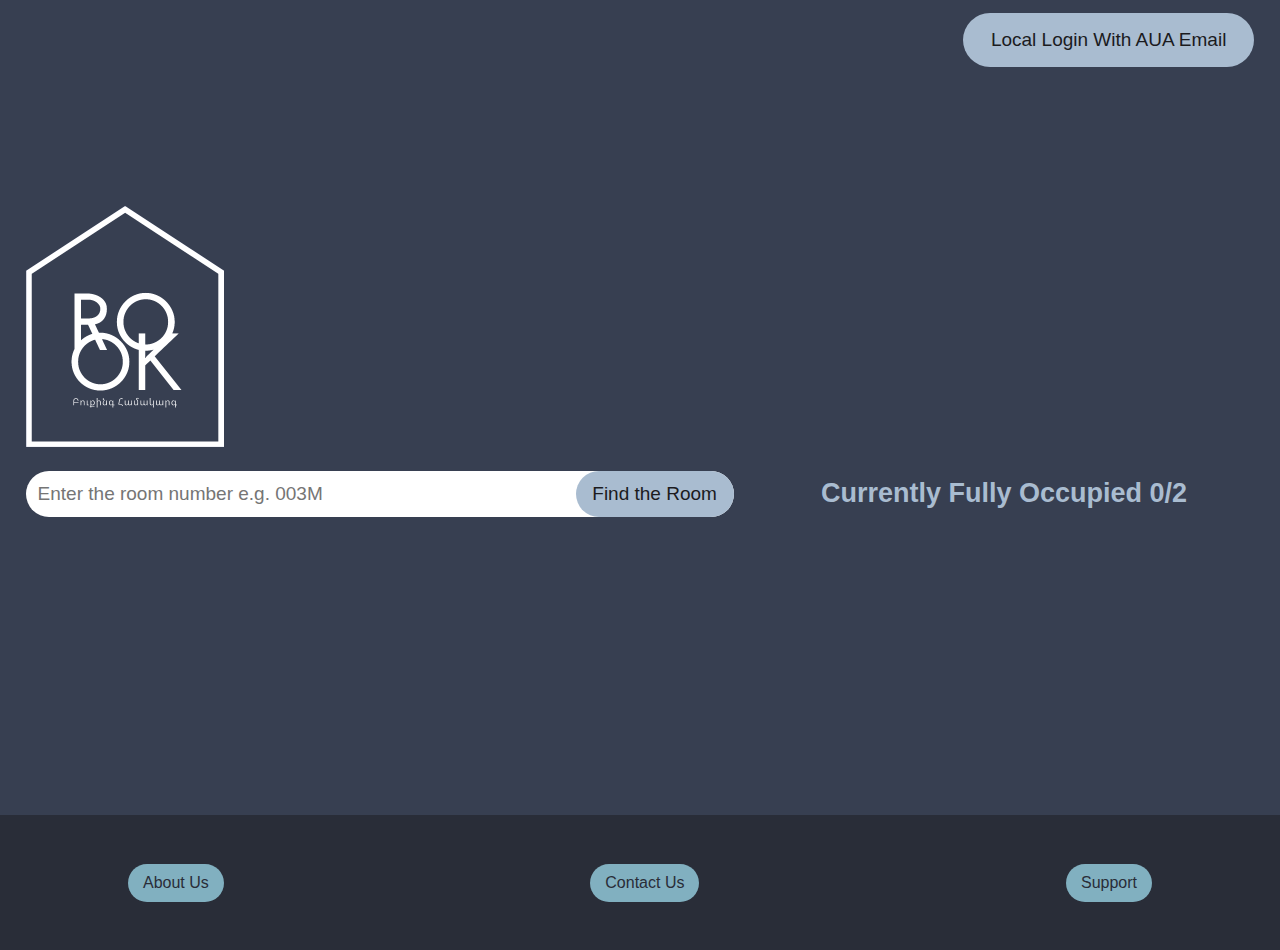
<file: NewUI/index.html>
<!DOCTYPE html>
<html>
<head>
<title>ROOK / AUA</title>
<meta name="viewport" content="width=device-width, initial-scale=1.0">
<script type="text/javascript" src="js/data.js"></script>
<script src="js/script.js"></script>
<link rel="stylesheet" href="css/styles.css">
</head>
<body>
<div id="unavailable"></div>
<div id="notificationmessagebox">
    <div id="notificationmessagebox-content">
        <!--Here goes the notification message-->
    </div>
</div>

<header id="header">
    <div id="header-content">
        <div id="header-content-login">
            <a class="big-btn" id="homeloginbutton" onclick="showpopup('loginbox')">Local Login With AUA Email</a>
            <div id="userprofiledetails"><span id="userprofilefname"></span>&nbsp;<span id="userprofilelname">&nbsp;</span><span id="userprofileemail"></span><a class="small-btn" id="mybookedroom"><!--Here goes room details if room is booked--></a><a onclick="logout()" class="small-btn">Logout</a></div>
        </div>
    </div>
</header>
<div id="popups">
    <div id="loginbox" class="popupwindow">
        <h1 id="loginboxtitle" class="popupwindow-title">Login</h1>
        <input type="email" id="useremail" name="useremail" placeholder="AUA Email" onkeyup="handleenter(event, 'login()')"><br>
        <div class="box-buttons"><button type="button" id="loginbutton" class="big-btn" onclick="login()">Login</button></div>
    </div>
    <div id="aboutusbox" class="popupwindow">
        <h1 id="aboutusboxtitle" class="popupwindow-title">About Us</h1>
        <p>Hey!<br>
            This project was created by a small group of AUA students aiming to help the AUA community to use the AUA rooms more efficiently. Since during the midterm and final exams library rooms and labs are full, a lot of students don't have a place to study. Therefore, we created this platform to allow students to book available rooms in AUA to study. Now you can check whether the AUA rooms are available or not, when they are available, and how long you can book them. Due to our project, many students in AUA will have a proper place to study and prepare for their exams. 
            <br>The idea came up during the "Introduction to the World of Programming" course, and we developed our concept and created this platform. There are three members in our group: Ani, Gayane, and David (Manvel). We all are freshman students majoring in English and Communications, and Business. Below you can meet our group members.</p>
            <div id="members-aboutus">
                <div class="members-info"><img src="img/Ani.png" alt="Ani's photo" class="aboutus-memberphoto"><p>Ani Babayan (BAEC)</p></div>
                <div class="members-info"><img src="img/David.png" alt="David's photo" class="aboutus-memberphoto"><p>David M. Manvelyan (BAB)</p></div>
                <div class="members-info"><img src="img/Gaya.png" alt="Gaya's photo" class="aboutus-memberphoto"><p>Gayane Amirjanyan (BAEC)</p></div>
            </div>
    </div>
    <div id="contactusbox" class="popupwindow">
        <h1 id="contactusboxtitle" class="popupwindow-title">Contact Us</h1>
        <p>If you have any problem or question related to our services and their quality, you can contact us. We'll respond to you quickly, maximum within 7 working days. In case of questions or issues requiring additional research we will respond within14 working days.<br><br>
            Headquarter<br><br>
            American University of Armenia<br>
            40 Marshal Baghramyan Ave.<br>
            Yerevan 0019, Republic of Armenia<br><br>
            
            Phone: +374 55 48 11 64<br>
            &nbsp;&nbsp;&nbsp;&nbsp;&nbsp;&nbsp;&nbsp;&nbsp;&nbsp;&nbsp;&nbsp;&nbsp;+374 94 16 12 14<br>
            &nbsp;&nbsp;&nbsp;&nbsp;&nbsp;&nbsp;&nbsp;&nbsp;&nbsp;&nbsp;&nbsp;&nbsp;+374 12 34 56 78<br><br>
            
            e-mail: manvel_manvelyan@edu.aua.am<br>
            &nbsp;&nbsp;&nbsp;&nbsp;&nbsp;&nbsp;&nbsp;&nbsp;&nbsp;&nbsp;&nbsp;&nbsp;ani_babayan@edu.aua.am<br>
            &nbsp;&nbsp;&nbsp;&nbsp;&nbsp;&nbsp;&nbsp;&nbsp;&nbsp;&nbsp;&nbsp;&nbsp;gayane_amirjanyan@edu.aua.am<br>
            
            
            </p>
            <a title="Our Instagram page" href="https://instagram.com/rook_aua"><img class="social-media-icon" src="img/ig.svg" alt=""></a>
            <div style="color:navy; font-size:1px; text-decoration: none; display:none">Icons made by <a style="color:navy; font-size:8px; text-decoration: none;" href="https://www.flaticon.com/authors/pixel-perfect" title="Pixel perfect">Pixel perfect</a> from <a style="color:navy; font-size:8px; text-decoration: none;" href="https://www.flaticon.com/" title="Flaticon">www.flaticon.com</a></div>
    </div>
    <div id="supportbox" class="popupwindow">
        <!--<h1 id="supportboxtitle" class="popupwindow-title">Support</h1>-->
        <div style="height: 0;"><iframe src="https://www.loom.com/embed/4dbe1b4aec3c4d6ebeedc3f786fa8533" frameborder="0" webkitallowfullscreen mozallowfullscreen allowfullscreen style="position: absolute; top: 0; left: 0; width: 100%; height: 100%;"></iframe></div>
    </div>
    <div id="bookroombox" class="popupwindow">
        <h1 id="bookroomtitle" class="popupwindow-title">You are booking the room: <span id="bookroombox-roomcode"></span></h1>
        <div id="bookroomdetails">
            <input type="password" placeholder="Room Password" id="bookroompassword" class="roundify-input">
            <label for="bookroom-hoursofreservation">Booking Duration: </label>
            <select id="bookroom-hoursofreservation" class="roundify-input">
                <!--Here goes the generated times from JSON-->
            </select>
            <label for="bookroom-membernumber">Booking For: </label>
            <select id="bookroom-membernumber" class="roundify-input">
                <!--Here goes the generated member number from JSON-->
            </select>
        </div>
        <div class="box-buttons">
            <a class="big-btn" id="accept-booking-btn">Book Now!</a>
            <a class="big-btn" id="decline-booking-btn">Cancel</a>
        </div>
    </div>
</div>
<main id="main">
    <div id="main-content">
        <div id="homepage">
            <a onclick="resetall()"><span id="homepagelogo"></span></a>
            <div id="allroominfo">
                <div id="homeroombar">
                    <input type="text" id="userroomnumber" name="userroomnumber" placeholder="Enter the room number e.g. 003M" onkeyup="handleenter(event, 'loadroomdetails()')">
                    <button id="gototheroom" type="button"  onclick="loadroomdetails()">Find the Room</button>
                </div>
                <div id="allroomstatus">
                <h2>Currently Fully Occupied <span id="allroomsoccupied">0</span>/<span id="allroomscount">0</span></h2>
                </div>
            </div>
    </div>
    <a class="small-btn" id="goback-btn" onclick="loadallroominfo()">Go Back</a><br>
        <div id="roominfo" class="interactivecontentbox">
            <!--Place For Room Info-->
            <span id="roominfo-roomcode"></span><br>
            <span id="roominfo-roomlocation"></span><br>
            <span id="roominfo-roomoccupiedseats"></span><i> /</i>
            <span id="roominfo-roomcapacity"></span><br>
            <span id="roominfo-roombookedby"></span><br>
            <span id="roominfo-status"></span><br>
            <a class="small-btn" id="roombookbutton" >Book This Room</a><br>
            <a class="small-btn" id="roomunbookbutton" >Fast Unbook</a><br>
        </div>
    </div>
</main>
<footer id="footer">
    <div id="footer-content">
        <a class="small-btn" id="aboutusbutton" onclick="showpopup('aboutusbox')">About Us</a>
        <a class="small-btn" id="contactusbutton" onclick="showpopup('contactusbox')">Contact Us</a>
        <a class="small-btn" id="supportbutton" onclick="showpopup('supportbox')">Support</a>
    </div>
</footer>


</body>
</html>
</file>
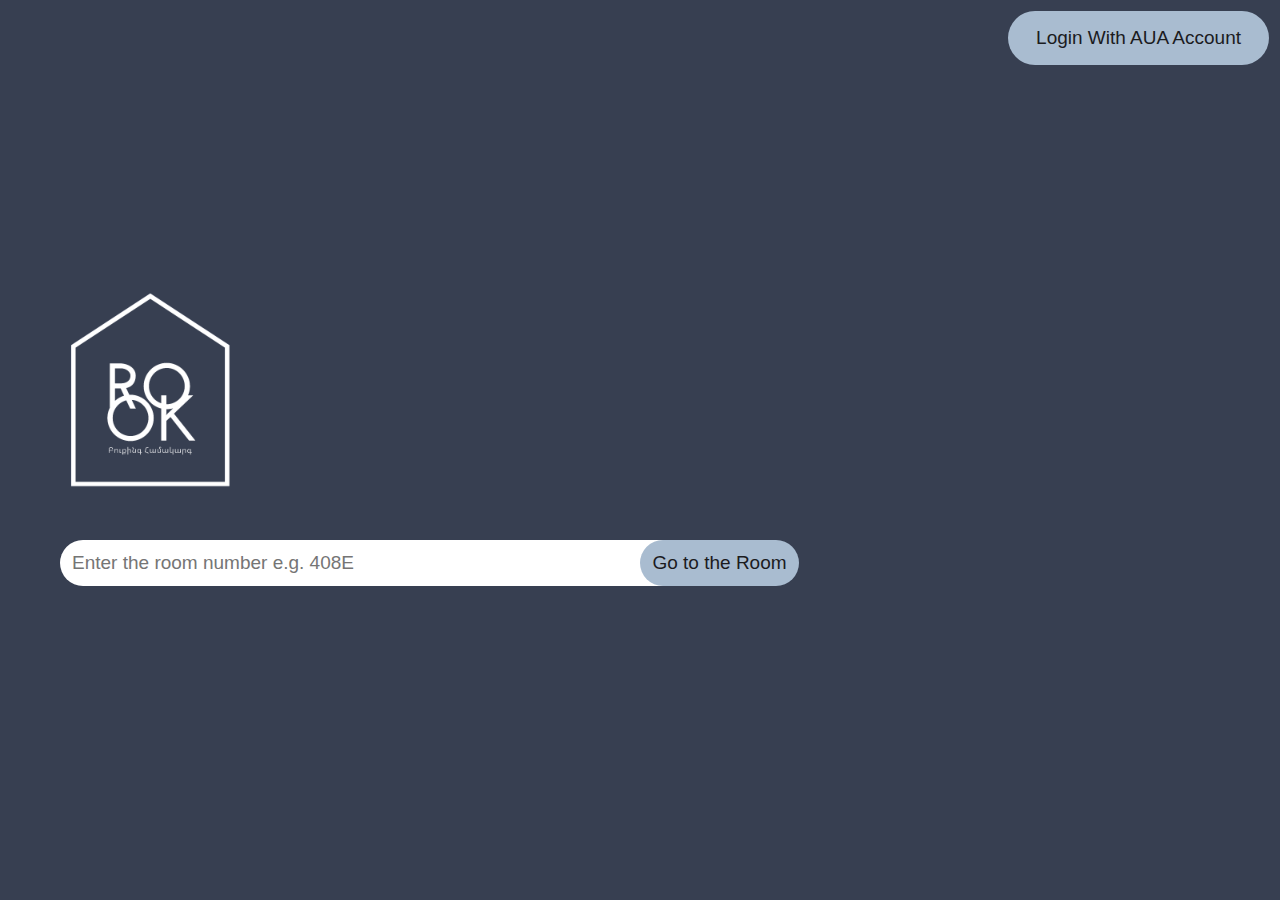
<file: UI/index.html>
<!DOCTYPE html>
<html>
<head>
<title>ROOK / AUA</title>
<link rel="stylesheet" href="css/styles.css">
<script src="js/script.js"></script>
</head>
<body>
<div id="unavailable"></div>

<div id="header">
    <a class="right bigbtn toprightbtn" id="homeloginbutton" onclick="showloginbox()">Login With AUA Account</a>
</div>
<div id="loginbox">
    <h1 id="loginboxtitle">Login</h1>
    <input type="email" id="useremail" name="useremail" placeholder="AUA Email"><br>
    <button type="button" id="loginbutton" class="bigbtn" onclick="login()">Login</button>
</div>
<div id="content">
    <div id="homepagelogo" alt="ROOK Logo"></div>
    <div class="left" id="homeroombar">
            <input type="text" id="userroomnumber" name="userroomnumber" placeholder="Enter the room number e.g. 408E">
            <button id="gototheroom" type="button"  onclick="gototheroom()">Go to the Room</button>
    </div>
    <div id="roominfo">
        <h1>This feature is not ready yet!</h1>
    </div>
</div>
<div id="footer"></div>

</body>
</html>
</file>
<file: NewUI/css/styles.css>
* {
    margin: 0; 
    padding: 0; 
    font-family: 'Segoe UI', Tahoma, Geneva, Verdana, sans-serif;
    transition: width 0.5s, height 0.5s, transform 0.5s;
}

a:hover{
    cursor: pointer;
}

body {
    background-color: #373F51;
    display: flex;
    flex-direction: column;
    position: relative;
}

#header {
    display: flex;
    justify-content: center;
    align-items: center;
    height: 80px;
    width:  100%;
    top:0;
    background-color: #373F51;
}

#header-content{
    width: 96vw;
    display: flex;
    justify-content: flex-end;
}

#main {
    display: flex;
    justify-content: center;
    align-items: center;
    width: 100%;
    height: 80vh;
    min-height: 600px;
    background-color: #373F51;
    flex: 10;
}

#main-content{
    display: flex;
    width: 96vw;
    flex-direction: column;
}

  /* Button styles */

.big-btn {
	background-color:#A9BCD0;
	border-radius:28px;
	display:inline-block;
	cursor:pointer;
	color: #1B1B1E;
	font-size:19px;
	padding:16px 28px;
    text-decoration:none;
    border: 0;
    outline: 0;
    text-align: center;
}

.big-btn:hover {
    background-color:#D8DBE2;
}
.whitebtn:active {
	position:relative;
	top:1px;
}

#homeroombar{
    display: flex;
    justify-content: flex-start;
    align-items: center;
    flex-wrap: nowrap;
    margin-top: 20px;
    margin-bottom:20px;
    margin-right: 20px;
    flex:1;
}

#homeroombar input[type=text], #useremail {
    border: none;
    border-radius: 28px;
    font-size: 19px;
    background-color: #FFFFFF;
    padding: 12px 12px 12px 12px;
    outline: 0;
  }

#homeroombar input[type=text]:focus, #useremail:focus {
    border: none;
  }

  #userroomnumber {
    width: 45vw;
    min-width: 550px;
    padding: 12px 120px 12px 12px !important;
  }

  #homeroombar button {
	background-color:#A9BCD0;
	border-radius:28px;
	display:inline-block;
	cursor:pointer;
	color: #1B1B1E;
	font-size:19px;
	padding: 12px;
    text-decoration:none;
    border:0;
    outline: 0;
    margin-left: -158px;
    min-width: 158px;
}

#homeroombar button:hover {
	background-color:#D8DBE2;
}


#homepagelogo {
    background: url("../img/logo.png");
    background-size: 198px 241px;
    height: 241px;
    width: 198px;
    display: inline-block;
}

#popups{
    position: absolute;
    display: none;
    width: 100%;
    height: 100vh;
    justify-content: center;
    align-items: center;
}

#loginbox{
    width: 500px;
    height: 300px;
    align-items: center;
}

#bookroombox{
    height: 300px;
    align-items: center;
}

.box-buttons{
    margin-top: 25px;
}

#aboutusbox, #contactusbox, #supportbox{
    width: 80vw;
    height: 80vh;
    flex-wrap: wrap;
    font-size: 18px;
    flex-direction: row;
    justify-content: center;
}

.popupwindow {
    display: none;
    margin: auto;
    z-index: 1000;
    border-color: #A9BCD0;
    background-color: #1B1B1E;
    color: #A9BCD0;
    border-style: outset;
    border-radius: 20px;
    flex-flow: column;
    position: absolute;
    justify-self: center;
    align-self: center;
    padding: 15px;
    overflow: auto;
}

#useremail {
    margin-top: 40px;
    width:270px;
}

.popupwindow-title {
    text-align: center;
    font-size: 36px;
    margin-top: 15px;
    color: #D8DBE2;
}

#unavailable {
    width: 100%;
    height: 100%;
    position: absolute;
    background-color: #000000b3;
    display:none;
    z-index: 1;
}

#homeloginbutton {
    z-index: 1000;
    display: none;
}

#goback-btn{
    margin-top:20px;
    display: none;
}

.interactivecontentbox{
    display:none;
    width: auto;
    padding: 15px;
    height: auto;
    margin-bottom: 25px;
    border-radius: 30px;
}

#roominfo {
    background-color: #C1CCD9;
    margin-top:10px;
}

#allroominfo{
    display: flex;
    justify-content: space-between;
    flex-wrap: wrap;
}

#allroomstatus{
    display: flex;
    align-items: center;
    flex:1;
    color: #A9BCD0;
    font-size: 18px;
    justify-content: center;
}

#footer {
    display:flex;
    justify-content: center;
    min-width:225px;
    height:15vh;
    min-height:70px;
    align-items: center;
    position: sticky;
    background-color:#292D38 ;
    margin-top:auto;
    flex-shrink: 0;
    margin-top:15vh;
}

#footer-content{
    display: flex;
    width: 80vw;
    justify-content: space-between;
    flex-direction: row;
}

.small-btn{
    color: #292D38;
    background-color: #81B0C0;
    text-decoration: none;
    text-align: center;
    padding: 10px 15px 10px 15px;
    border-radius: 30px;
}

.small-btn:hover{
    background-color: #A9BCD0;
    cursor: pointer;
}

#notificationmessagebox{
    display: none;
    width: 100%;
    height: 0px;
    position: fixed;
    color: #ffffff;
    z-index: 2;
    justify-content: center;
    align-items: center;
}

#notificationmessagebox-content{
    width: 95%;
    font-size: 32px;
}

#userprofiledetails{
    color: #A9BCD0;
}

#userprofilefname, #userprofilelname{
    font-size: 32px;
}

#userprofileemail{
    font-size: 18px;
    margin-right: 10px;
}

#userprofiledetails{
    display: none;
    font-size: 18px;
}

.roundify-input {
    border: none;
    border-radius: 28px;
    font-size: 19px;
    background-color: #FFFFFF;
    padding: 12px 12px 12px 12px;
    outline: 0;
}

#roomunbookbutton, #roombookbutton{
    display: none;
}

#aboutusbox{
    font-size: 26px;
}

#bookroompassword{
    display: none;
    display: block;
    margin: auto;
    margin-bottom: 10px;
    margin-top: 5px;
}

#mybookedroom{
    display: none;
    margin-right:10px;
}

.aboutus-memberphoto{
    width: 150px;
    height: 150px;
    background-attachment: fixed;
    border-radius: 100%;
    object-fit: cover;
}

#members-aboutus{
    display: flex;
    flex-direction: row;
    justify-content: space-around;
    margin-top:25px;
    width: 76vw;
}

.social-media-icon{
    height: 50px;
    width: 50px;
}

.social-media-icon:hover{
    height: 50px;
    width: 50px;
    opacity: 0.5;
}

.members-info{
    text-align: center;
}
</file>
<file: UI/css/styles.css>
* {
    margin: 0; 
    padding: 0; 
    font-family: 'Segoe UI', Tahoma, Geneva, Verdana, sans-serif;
}

body {
    background-color: #373F51;
}

#header {
    height: 80px;
    width:  100%;
    position: fixed;
    top:0;
    background-color: #373F51;
}

#content {
    max-height: 100%;
    width: 100%;
    background-color: #373F51;
    padding-top: 90px;
    padding-bottom: 90px;
}

#footer {
    height: 80px;
    width:  100%;
    position: absolute;
    bottom: 0;
    background-color: #373F51;
}

.left {
    position: relative;
    left:0;
    float: left;  
    overflow: auto; 
  }

.center {
    
}

.right {
    position: relative;
    right:0;
    float: right;  
    overflow: auto;
  }

  /* Button styles */

.bigbtn {
	background-color:#A9BCD0;
	border-radius:28px;
	display:inline-block;
	cursor:pointer;
	color: #1B1B1E;
	font-size:19px;
	padding:16px 28px;
    text-decoration:none;
    border: 0;
    outline: 0;
}

.bigbtn:hover {
    background-color:#D8DBE2;
}
.whitebtn:active {
	position:relative;
	top:1px;
}

.toprightbtn {
    margin-top:11px;
    margin-right: 11px;
    margin-left: 11px;
}

#homeroombar {
    padding-left: 60px;
}

#homeroombar input[type=text], #useremail {
    border: none;
    border-radius: 28px;
    font-size: 19px;
    background-color: #FFFFFF;
    padding: 12px 12px 12px 12px;
    outline: 0;
  }

#homeroombar input[type=text]:focus, #useremail:focus {
    border: none;
  }

  #userroomnumber {
    width: 600px;
    padding: 12px 120px 12px 12px !important;
  }

  #homeroombar button {
	background-color:#A9BCD0;
	border-radius:28px;
	display:inline-block;
	cursor:pointer;
	color: #1B1B1E;
	font-size:19px;
	padding: 12px;
    text-decoration:none;
    border:0;
    outline: 0;
    margin-left: -156px;
}

#homeroombar button:hover {
	background-color:#D8DBE2;
}


#homepagelogo {
    background: url("../img/logo.png");
    background-size: 300px 300px;
    width : 300px;
    height : 300px;
    margin-top: 150px;
}

#loginbox {
    width: 500px;
    height: 300px;
    text-align: center;
    display: none;
    margin: auto;
    z-index: 1000;
    position: absolute;
    top: 200px;
    left: 38%;
    border-color: #A9BCD0;
    border-style: outset;
    border-radius: 20px;
}

#useremail {
    margin-top: 40px;
    margin-bottom: 20px;
}

#loginboxtitle {
    font-size: 36px;
    margin-top: 15px;
    color: #D8DBE2;
}

#unavailable {
    width: 100%;
    height: 100%;
    position: absolute;
    background-color: #000000b3;
    display:none;
    z-index: 1;
}

#homeloginbutton {
    z-index: 1000;
}

#roominfo {
    display:none;
    width: 100%;
    height: 400px;
}
</file>
